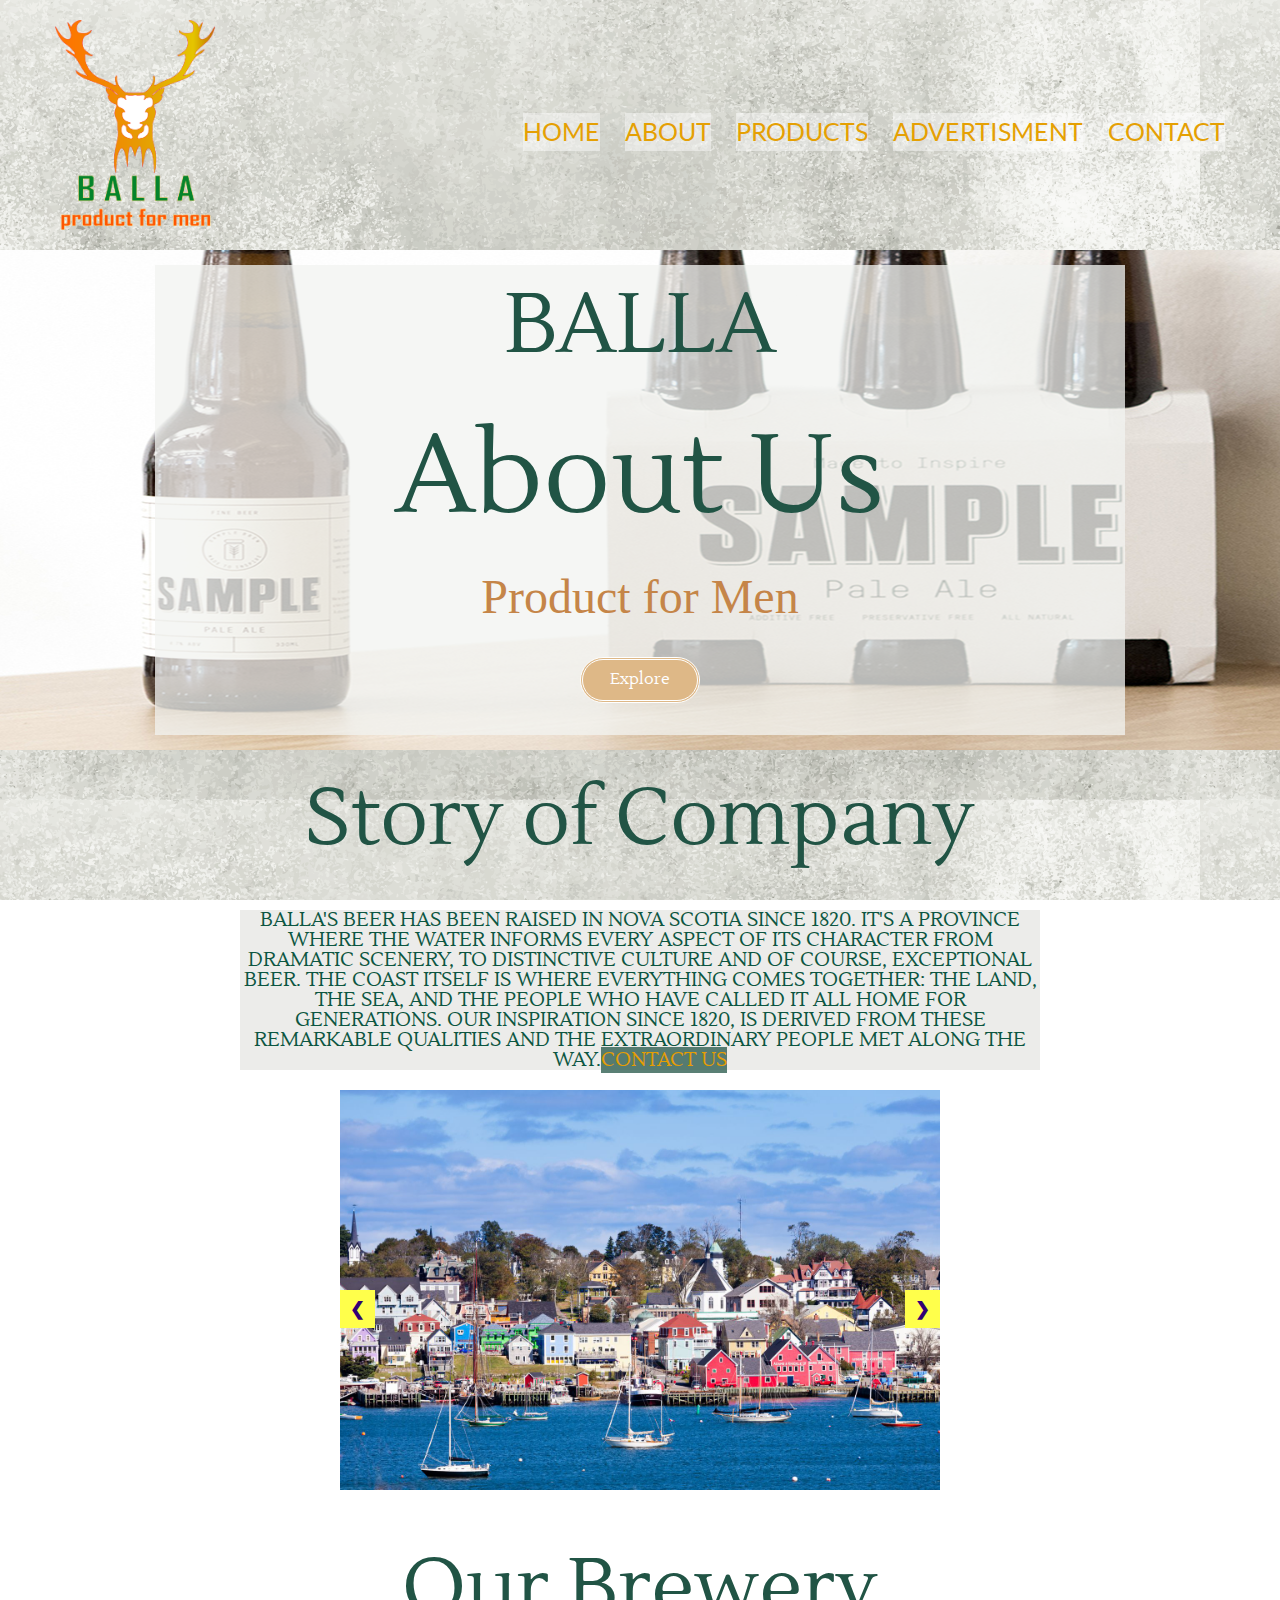
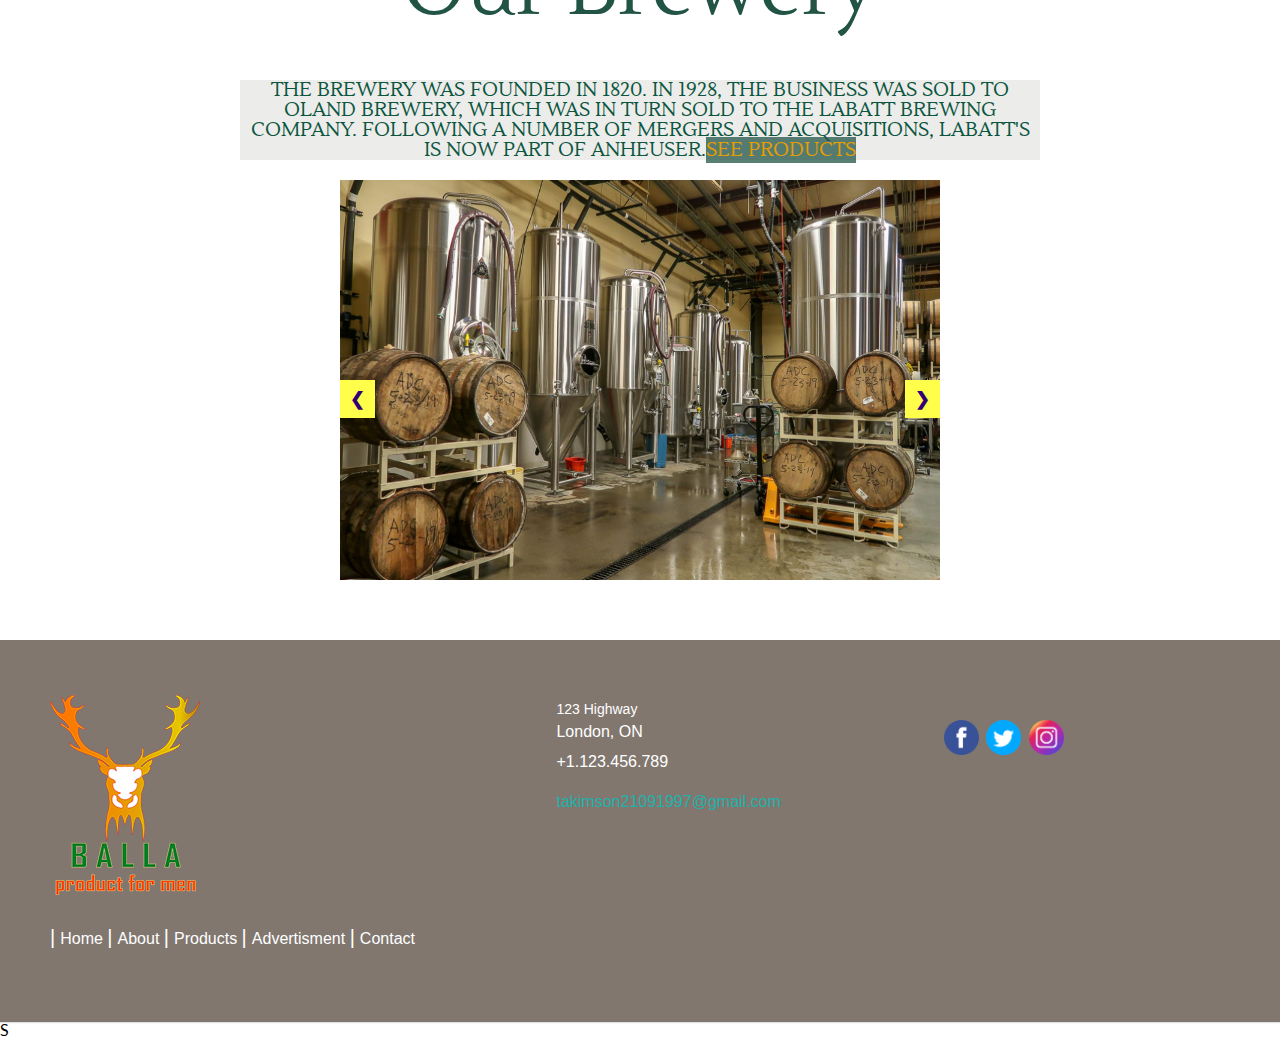
<file: about.html>
<!doctype html>
<html lang="en">
  <head>
    <meta charset="utf-8" />
    <meta http-equiv="x-ua-compatible" content="ie=edge">
    <meta name="viewport" content="width=device-width, initial-scale=1.0" />
    <title>BALLA BEER- ABOUT</title>
    <link href="css/reset.css" rel="stylesheet" type="text/css">
    <link href="css/main.css" rel="stylesheet" type="text/css" >
  </head>
  <body id="bodyAbout">
    <h1 class="hide">BALLA beer</h1>
    <div class="container">
      <header id="mainHeader" class="row">
        <nav id="mainNav">
          <h2 class="hide">Main Navigation</h2>
          <button id="button"></button>

          <div id="navContain">
            <ul id="navList">
              <li><a href="index.html">Home</a></li>
              <li><a href="about.html">About</a></li>
              <li><a href="products.html">Products</a></li>
              <li><a href="advertisment.html">Advertisment</a></li>
              <li><a href="contact.html">Contact</a></li>            
            </ul>

           
          </div>
        </nav>

        <div id="Brand">
          <img src="images/logo.png" alt="balla Logo" id="ballaLogo">
        </div>

      </header>
    </div>

    <div id="bannerAbout">
          <section class="container">
            <div id="info">
              <h2>BALLA


              </h2>
              <h3>About Us</h3>

              <p>
                Product for Men
              </p>

              <a href="about.html" id="bookNow">Explore</a>
            </div>
          </section>
        </div> 

        <div class="container2">
          <h2 class="history">Story of Company</h2>
            <h3 class="historyText">Balla's beer has been raised in Nova Scotia since 1820. It's a province where the water informs every aspect of its character from dramatic scenery, to distinctive culture and of course, exceptional beer. The coast itself is where everything comes together: the land, the sea, and the people who have called it all home for generations. Our inspiration since 1820, is derived from these remarkable qualities and the extraordinary people met along the way.<a href="contact.html">CONTACT US</a></h3>

          <section id="extraContain">
            <h2 class="hide">New Section</h2>

            <div class="slideContainer">
              <div class="Slide">
              <img src="images/slide2.jpg" alt="novascotia" />
              </div>
              <div class="Slide">
              <img src="images/slide.jpg" alt="pub" />
              </div>
              <div class="Slide">
              <img src="images/all.png" alt="labels" />
              </div>
              <a class="prevBtn" onclick="plusSlides(-1,0)">&#10094;</a>
              <a class="nextBtn" onclick="plusSlides(1,0)">&#10095;</a>
            </div>         
          </section>
        </div>
        <div class="container3">
          <h2 class="history">Our Brewery</h2>
            <h3 class="historyText">The brewery was founded in 1820. In 1928, the business was sold to Oland Brewery, which was in turn sold to the Labatt Brewing Company. Following a number of mergers and acquisitions, Labatt's is now part of Anheuser.<a href="products.html">SEE PRODUCTS</a></h3>

          <section id="extraContain2">
            <h2 class="hide">New Section</h2>

            <div class="slideContainer2">
              <div class="Slide2">
              <img src="images/slide3.jpg" alt="novascotia" />
              </div>
              <div class="Slide2">
              <img src="images/slide4.jpg" alt="pub" />
              </div>
              <div class="Slide2">
              <img src="images/slide5.jpg" alt="labels" />
              </div>
              <a class="prevBtn2" onclick="plusSlides(-1,1)">&#10094;</a>
              <a class="nextBtn2" onclick="plusSlides(1,1)">&#10095;</a>
            </div>         
          </section>
        </div>

        <footer class="footer-distributed">

      <div class="footer-left">

        <img src="images/logo3.png" alt="footerlogo" id="footerLogo">

        <p class="footer-links">
          <a href="index.html">Home</a>
          <a href="about.html">About</a>
          <a href="products.html">Products</a>
          <a href="advertisment.html">Advertisment</a>
          <a href="contact.html">Contact</a>
        </p>

      </div>

      <div class="footer-center">

        <div>
          <i class="fa fa-map-marker"></i>
          <p><span>123 Highway</span> London, ON</p>
        </div>

        <div>
          <i class="fa fa-phone"></i>
          <p>+1.123.456.789</p>
        </div>

        <div>
          <i class="fa fa-envelope"></i>
          <p><a href="mailto:support@company.com">takimson21091997@gmail.com</a></p>
        </div>

      </div>

      <div class="footer-right">

        

        <div class="footer-icons">

          <a href="http://www.facebook.com"><img src="images/facebook.png" alt="facebook" class="fa fa-facebook"></a>
          <a href="http:/www.twitter.com"><img src="images/tweeter.png" alt="twitter" class="fa fa-twitter"></a>
          <a href="http:/www.instagram.com"><img src="images/instagram.png" alt="instagram" class="fa fa-instagram"></a>
        </div>

      </div>

    </footer>

    <script src="js/main.js"></script>S
  </body>
</html>
</file>
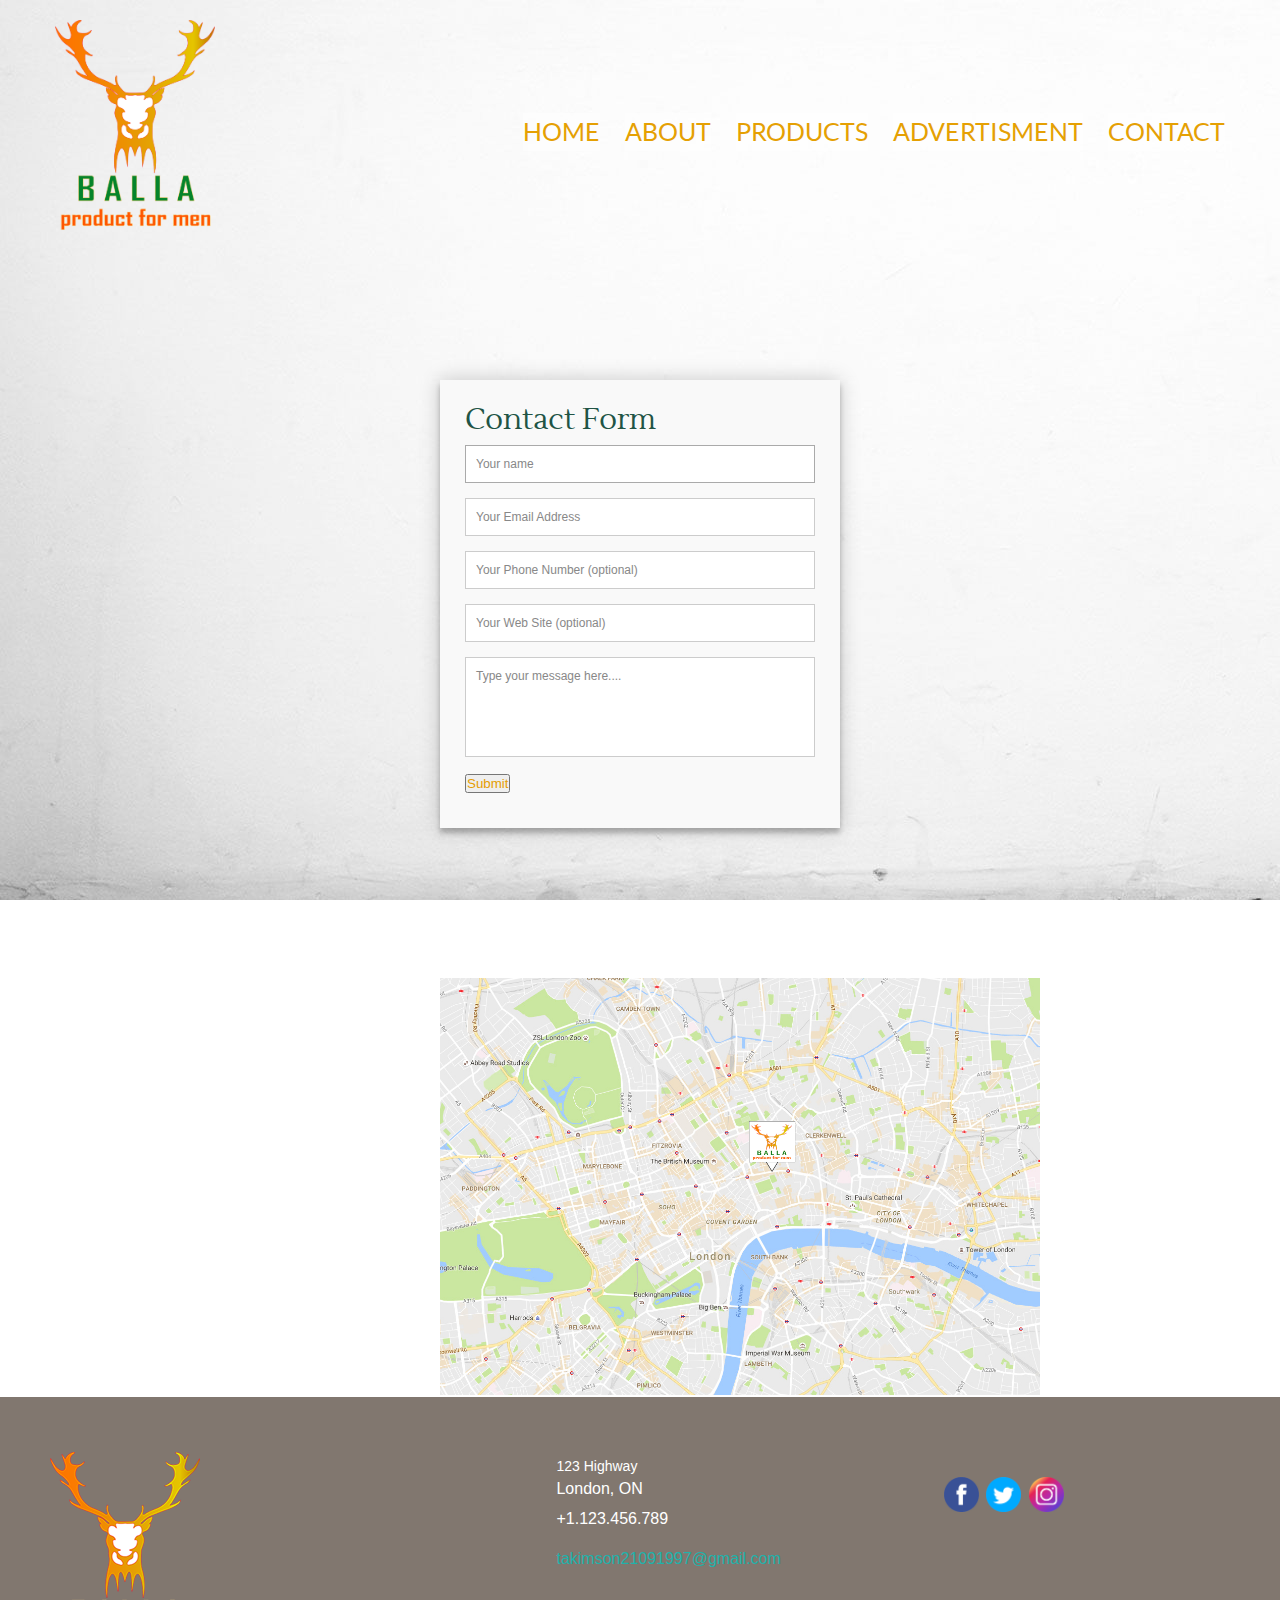
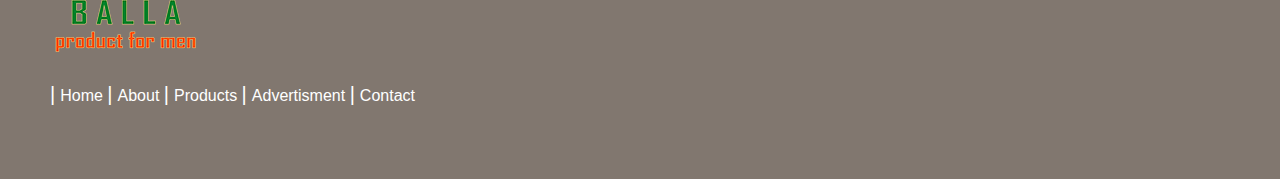
<file: contact.html>
<!doctype html>
<html lang="en">
  <head>
    <meta charset="utf-8" />
    <meta http-equiv="x-ua-compatible" content="ie=edge">
    <meta name="viewport" content="width=device-width, initial-scale=1.0" />
    <title>BALLA Beer- Contact</title>
    <link href="css/reset.css" rel="stylesheet" type="text/css">
    <link href="css/main.css" rel="stylesheet" type="text/css" >
  </head>
  <body id="bodyContact">
    <h1 class="hide">BALLA beer</h1>
    <div class="container">
      <header id="mainHeader" class="row">
        <nav id="mainNav">
          <h2 class="hide">Main Navigation</h2>
          <button id="button"></button>

          <div id="navContain">
            <ul id="navList">
              <li><a href="index.html">Home</a></li>
              <li><a href="about.html">About</a></li>
              <li><a href="products.html">Products</a></li>
              <li><a href="advertisment.html">Advertisment</a></li>
              <li><a href="contact.html">Contact</a></li>            
            </ul>

           
          </div>
        </nav>

        <div id="Brand">
          <img src="images/logo.png" alt="balla Logo" id="ballaLogo">
        </div>

      </header>
    </div>

    <div class="containerContact">  
  <form id="contact" action="" method="post">
    <h3>Contact Form</h3>
    <fieldset>
      <input placeholder="Your name" type="text" tabindex="1" required autofocus>
    </fieldset>
    <fieldset>
      <input placeholder="Your Email Address" type="email" tabindex="2" required>
    </fieldset>
    <fieldset>
      <input placeholder="Your Phone Number (optional)" type="tel" tabindex="3" required>
    </fieldset>
    <fieldset>
      <input placeholder="Your Web Site (optional)" type="url" tabindex="4" required>
    </fieldset>
    <fieldset>
      <textarea placeholder="Type your message here...." tabindex="5" required></textarea>
    </fieldset>
    <fieldset>
      <button name="submit" id="contact-submit" data-submit="...Sending"><a href="purchase.html" >Submit</a></button>
    </fieldset>
  </form>
  <div id="mapContain">
  <img class="map" src="images/map.png">

</div>
</div>
        <footer class="footer-distributed">

      <div class="footer-left">

        <img src="images/logo3.png" alt="footerlogo" id="footerLogo">

        <p class="footer-links">
          <a href="index.html">Home</a>
          <a href="about.html">About</a>
          <a href="products.html">Products</a>
          <a href="advertisment.html">Advertisment</a>
          <a href="contact.html">Contact</a>
        </p>

      </div>

      <div class="footer-center">

        <div>
          <i class="fa fa-map-marker"></i>
          <p><span>123 Highway</span> London, ON</p>
        </div>

        <div>
          <i class="fa fa-phone"></i>
          <p>+1.123.456.789</p>
        </div>

        <div>
          <i class="fa fa-envelope"></i>
          <p><a href="mailto:support@company.com">takimson21091997@gmail.com</a></p>
        </div>

      </div>

      <div class="footer-right">

        

        <div class="footer-icons">

          <a href="facebook.com"><img src="images/facebook.png" alt="facebook" class="fa fa-facebook"></a>
          <a href="#"><img src="images/tweeter.png" alt="twitter" class="fa fa-twitter"></a>
          <a href="#"><img src="images/instagram.png" alt="instagram" class="fa fa-instagram"></a>
        </div>

      </div>

    </footer>

    <script src="js/main.js"></script>
  </body>
</html>
</file>
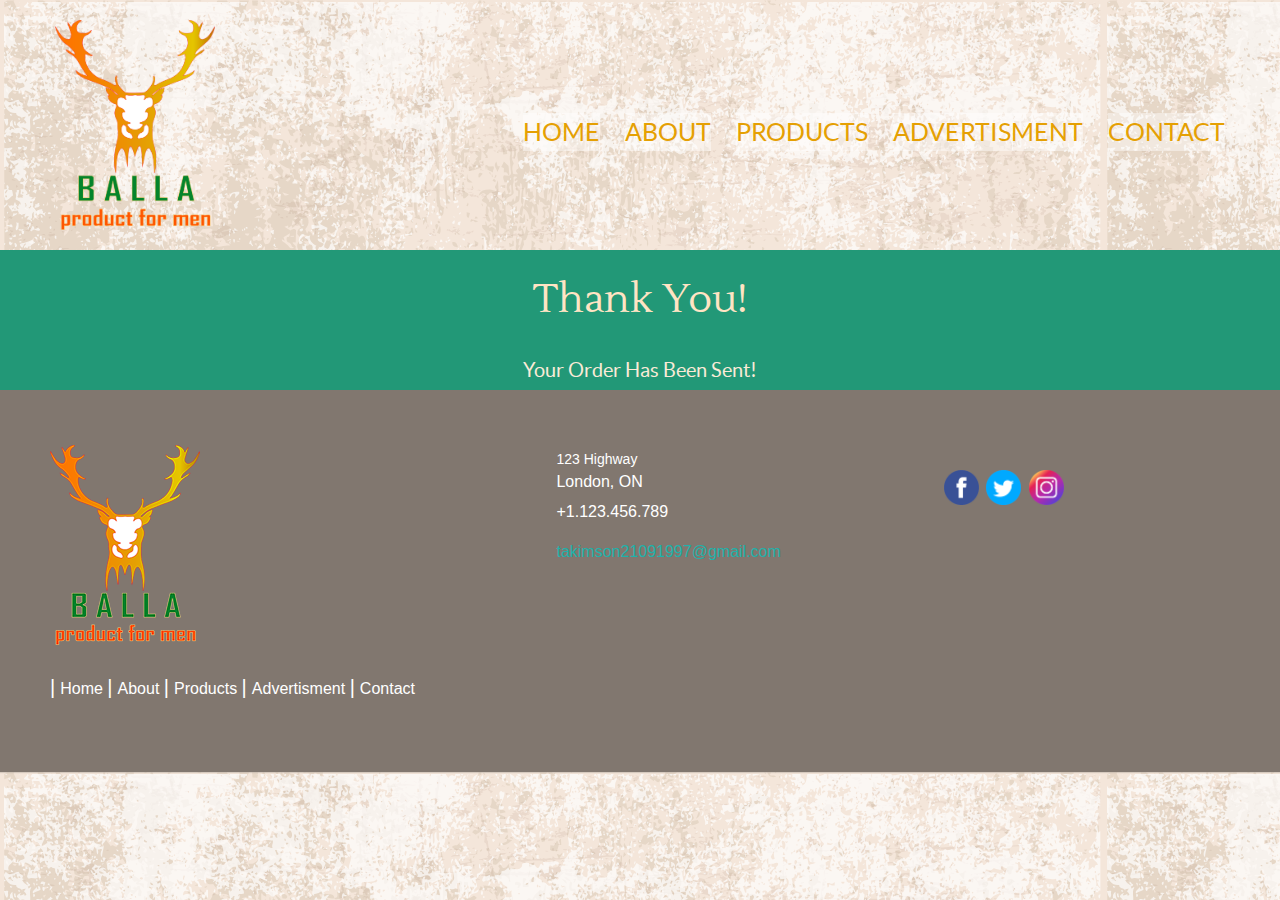
<file: purchase.html>
<!doctype html>
<html lang="en">
  <head>
    <meta charset="utf-8" />
    <meta http-equiv="x-ua-compatible" content="ie=edge">
    <meta name="viewport" content="width=device-width, initial-scale=1.0" />
    <title>BALLA Beer- Confirmation</title>
    <link href="css/reset.css" rel="stylesheet" type="text/css">
    <link href="css/main.css" rel="stylesheet" type="text/css" >
  </head>
  <body>
    <h1 class="hide">BALLA beer</h1>
    <div class="container">
      <header id="mainHeader" class="row">
        <nav id="mainNav">
          <h2 class="hide">Main Navigation</h2>
          <button id="button"></button>

          <div id="navContain">
            <ul id="navList">
              <li><a href="index.html">Home</a></li>
              <li><a href="about.html">About</a></li>
              <li><a href="products.html">Products</a></li>
              <li><a href="advertisment.html">Advertisment</a></li>
              <li><a href="contact.html">Contact</a></li>            
            </ul>

           
          </div>
        </nav>

        <div id="Brand">
          <img src="images/logo.png" alt="balla Logo" id="ballaLogo">
        </div>

      </header>
    </div>

    <section id="confirmForm">
      <h2 class="hide">Confirm</h2>
      <h3>Thank you!</h3>
      <p>Your Order Has been Sent!</p>
    </section>

    
        <footer class="footer-distributed">

      <div class="footer-left">

        <img src="images/logo3.png" alt="footerlogo" id="footerLogo">

        <p class="footer-links">
          <a href="index.html">Home</a>
          <a href="about.html">About</a>
          <a href="products.html">Products</a>
          <a href="advertisment.html">Advertisment</a>
          <a href="contact.html">Contact</a>
        </p>

      </div>

      <div class="footer-center">

        <div>
          <i class="fa fa-map-marker"></i>
          <p><span>123 Highway</span> London, ON</p>
        </div>

        <div>
          <i class="fa fa-phone"></i>
          <p>+1.123.456.789</p>
        </div>

        <div>
          <i class="fa fa-envelope"></i>
          <p><a href="mailto:support@company.com">takimson21091997@gmail.com</a></p>
        </div>

      </div>

      <div class="footer-right">

        

        <div class="footer-icons">

          <a href="facebook.com"><img src="images/facebook.png" alt="facebook" class="fa fa-facebook"></a>
          <a href="#"><img src="images/tweeter.png" alt="twitter" class="fa fa-twitter"></a>
          <a href="#"><img src="images/instagram.png" alt="instagram" class="fa fa-instagram"></a>
        </div>

      </div>

    </footer>

    <script src="js/main.js"></script>
  </body>
</html>
</file>
<file: css/main.css>
.hide
{
  display: none;
}

img, embed, object, video {
  max-width: 100%; }

video {
  max-width: 100%
  height: auto;

}

html {
  box-sizing: border-box; 
}

*,
*::before,
*::after {
  box-sizing: inherit; }

img {
  -ms-interpolation-mode: bicubic; 
}

@font-face {
font-family: 'lustriaregular';
src: url('../fonts/lustria-regular-webfont.eot');
src: url('../fonts/lustria-regular-webfont.eot?#iefix') format('embedded-opentype'),
url('../fonts/lustria-regular-webfont.woff') format('woff'),
url('../fonts/lustria-regular-webfont.ttf') format('truetype'),
url('../fonts/lustria-regular-webfont.svg#lustriaregular') format('svg');
font-weight: normal;
font-style: normal;
}

@font-face {
font-family: 'latoregular';
src: url('../fonts/lato-regular-webfont.eot');
src: url('../fonts/lato-regular-webfont.eot?#iefix') format('embedded-opentype'),
url('../fonts/lato-regular-webfont.woff') format('woff'),
url('../fonts/lato-regular-webfont.ttf') format('truetype'),
url('../fonts/lato-regular-webfont.svg#latoregular') format('svg');
font-weight: normal;
font-style: normal;
}



body
{
  font-family: 'latoregular', Helvetica, Arial, sans-serif;
  background: url(../images/background.svg) ;
  margin: 0;
  padding: 0;
  font-size: 100%;
}

a 
{ 
  color:#e59d03; 
  text-decoration: none;  
  transition:all .1s linear 0s;
}

h2, h3
{
  font-family: 'lustriaregular', Times, "Times New Roman", serif;
  color: #215445;
}

.container {
  margin: 0px auto;
  padding: 0px 15px 0 15px;
  max-width: 1200px; 
}


#mainHeader
{
  margin: 5px 0 20px 0;
}

#mainNav
{
  display: flex;
  flex-direction: column;
  margin-bottom: 20px;
}

#mainNav button
{
  margin-left: auto;
}


#mainNav input[type=text]
{
  display: block;
  width: 100%;
  height: 40px;
  padding: 5px;
  border: 1px solid #cacaca;
  border-radius: 3px 0 0 3px;
  background-color: #fefefe;
  box-shadow: inset 0 1px 2px rgba(10, 10, 10, 0.1);
  line-height: 1.5;
  color: #0a0a0a;
}

#mainNav input[type=submit]
{
  height: 40px;
  width: 100px;
  border: 1px solid transparent;
  border-radius: 0 3px 3px 0;
  font-size: 0.75em;
  line-height: 1;
  text-align: center;
  cursor: pointer;
  background-color: #f3830d;
  color: #fefefe;
}


#navContain
{
  display: none;
  margin-top: 20px;
}

#navContain.slideToggle
{
  display: block;
}

#mainNav button
{
  background: url(../images/burger.svg) center no-repeat;
  border: 0;
  width: 35px;
  height: 35px;
  transition: all 400ms ease;
}

#mainNav button.expanded
{

  -webkit-transform: rotate(90deg);
  -ms-transform: rotate(90deg);

  /* default transform */
  transform: rotate(90deg);
}

#mainNav li a
{
  display: block;
  color: #8ea76d;
  padding: 10px 0;
  text-align: center;
}

#mainNav li
{
  border-bottom: 1px solid #efefef;
}

#mainNav li: first-child
{
  border-top: 1px solid #efefef;
}

#mainNav li: last-child
{
  margin-bottom: 10px;
}

#mainNav li a:hover
{
  background-color: #efefef;
}


#ballaLogo
{
  display: block;
  max-width: 140px;
  margin: 0 auto;
}


#banner
{
  background-color: #ccc;
  margin-bottom: 30px;
  height: 500px;
  background-image: url(../images/banner4.jpg);
  background-repeat: no-repeat;
  background-position: center;
  padding-top: 15px;
}

#bannerAbout
{
  background-color: #ccc;
  margin-bottom: 30px;
  height: 500px;
  background-image: url(../images/about-banner2.jpg);
  background-repeat: no-repeat;
  background-position: center;
  padding-top: 15px;
}

#bannerProduct
{
  background-color: #ccc;
  margin-bottom: 30px;
  height: 500px;
  background-image: url(../images/product-banner2.jpg);
  background-repeat: no-repeat;
  background-position: center;
  padding-top: 15px;
}

#bannerAdv
{
  background-color: #ccc;
  margin-bottom: 30px;
  height: 500px;
  background-image: url(../images/adv-banner2.jpg);
  background-repeat: no-repeat;
  background-position: center;
  padding-top: 15px;
}
#info
{
  background: rgba(255, 255, 255, 0.64);
  padding: 10px 20px 0 20px;
  height: 470px;
  max-width: 970px;
  margin: 0 auto;
  text-align: center;
}

#info h2
{
  font-size: 3.125em;
  margin-bottom: 15px;
  text-align: center;
}

#info h3
{
  font-size: 3.575em;
  letter-spacing: 0.25px;
  line-height: 18px;
  text-align: center;
  margin-top: 80px;
  margin-bottom: 100px;
}

#info p
{
  font-family: serif;
  color: #c58548;
  font-size: 1.5em;
  margin-top: 50px;
  line-height: 20px;
  margin-bottom: 15px;
  text-align: center;
}

#bookNow
{
  font-family: 'lustriaregular', Times, 'Times New Roman', serif;
  display: inline-block;
  width: 120px;
  color: #fff;
  background-color: burlywood;
  padding: 0.75em 0;
  text-align: center;
  text-decoration: none;
  font-size: 1em;
  line-height: 1em;
  border-radius: 50px;
  border: double;
  margin-bottom: 20px;
}

#bookNow:hover
{
  background-color: #215445;
  padding: 1em;
}

#scroll
{
  font-family: 'lustriaregular', Times, 'Times New Roman', serif;
  display: inline-block;
  width: 120px;
  color: #fff;
  background-color: burlywood;
  padding: 0.75em 0;
  text-align: center;
  text-decoration: none;
  font-size: 1em;
  line-height: 1em;
  border-radius: 50px;
  border: double;
  margin-bottom: 20px;
  cursor: pointer;
}

#scroll:hover
{
  background-color: #215445;
  padding: 1em;
}

#serviceContain
{
  margin-bottom: 10px;
}
.services
{
  margin-bottom: 20px; 
  padding-top: 1px;
}

.services h2
{
  font-size: 1.5em;
  margin-bottom: 5px;
  margin-top: 15px;
}

.services h3
{
  font-size: 1em;
  margin-top: 0;
  margin-bottom: 20px;
}

.services p
{
  color: #f57219;
  font-size: 0.875em;
  line-height: 22px;
  text-align: justify;
}

.icon
{
  float: left;
  max-width: 70px;
  margin: 0 20px 0 0;
}


#extraContain
{
  margin-bottom: 60px;
  margin-top: 20px;
}

#extraContain2
{
  margin-bottom: 60px;
  margin-top: 20px;
}

.extras-img
{
  margin-top: 20px;
  margin-bottom: 30px;
  border-radius: 10px;
}

.extras h2
{
  font-size: 1.55em;
  line-height: 0;
  margin-bottom: 30px;
  font-family: b612;
}

.extras p
{
  color: #229877;
  font-size: 0.875em;
  line-height: 22px;
  padding: 10px;
  background-color: #faebd761;
}

.extrasFragrance h2 
{
  font-size: 1.55em;
  line-height: 0;
  margin-bottom: 30px;
  font-family: b612;
}

.extrasFragrance p
{
  color: #229877;
  font-size: 0.875em;
  line-height: 22px;
  padding: 10px;
  background-color: #faebd761;
}

h2.new
{
  font-size: 80px;
  text-align: center;
  background-color: #ffffff;
  border-radius: 10px;
  animation-name: example;
  animation-duration: 1s;
  animation-iteration-count: infinite;
}
#footerContain
{
  background-image: url(../images/footer.jpg);
  height: 200px;
}

#backButton
{
  text-decoration: none;
  color: #fff;
  line-height: 70px;
  font-size: 0.75em;
}

#backButton:hover
{
  color: #333;
}

#footerNav
{
  display: none;
}


@media screen and (min-width: 25.063em)
{
  #info h2
  {
    font-size: 4.5em;
  }

  #info h3
  {
    font-size: 5.0875em;
    letter-spacing: 0.25px;
    margin-top: 100px;
    margin-bottom: 100px;
  }

  #info p
  {
    font-size: 1.875em;
    margin-top: 10px;
    margin-bottom: 50px
  }
  .extrasFragrance{
    padding-left: 35px;
  }


}


@media screen and (min-width: 30em)
{
  #info 
  {
    background: no-repeat rgba(255, 255, 255, 0.64);
  }
}


@media screen and (min-width: 38.75em)
{
  #info h2
  {
    font-size: 5.25em;
    margin-top: 10px;
  }

  #info h3
  {
    font-size: 7em;
    letter-spacing: 0.25px;
  }

   h2.new
  {
    font-size: 80px;
    text-align: center;
    
  }

  #info p
  {
    font-size: 3em;
    width: 100%;
    margin-bottom: 50px;
  }
  
  .history
  {
    font-size: 80px;
    text-align: center;
  }
  
}


@media screen and (min-width: 40em)
{
  #serviceContainm #extraContain
  {
    display: flex;
  }

  .services
  {
    margin-right: 20px;
  }

  .services:last-child
  {
    margin-right: 0;
  }

  .icon
  {
    max-width: 50px;
    margin-right: 8px;
  }

  .services p
  {
    color: #f57219;
    font-size: 0.875em;
    line-height: 22px;
    text-align: left;
    background-color: #faebd761;
    padding: 10px;
  }

  .services h2
  {
    font-size: 0.925em;
    margin-top: 10px;
    margin-bottom: 5px;
    line-height: 14px;
  }

  .services h3
  {
    font-size: 0.875em;
    margin-top: 0;
    margin-bottom: 20px;
  }

  #banner
  {
    background-repeat: no-repeat;
    background-position: center;
    background-image: url(../images/banner3.jpg);
  }

  #bannerAbout
  {
    background-repeat: no-repeat;
    background-position: center;
    background-image: url(../images/about-banner.jpg);
  }
  #bannerProduct
  {
    background-repeat: no-repeat;
    background-position: center;
    background-image: url(../images/product-banner.jpg);
  }

  #bannerAdv
  {
    background-repeat: no-repeat;
    background-position: center;
    background-image: url(../images/adv-banner.jpg);
  }


  #backButton
  {
    display: none;
  }

  .footer-links a:hover{
    border:  solid #ffffff;
    background-color: #b55b132e;
  }
}


@media screen and (min-width: 50em)
{
  #info
  {
    background: no-repeat rgba(242, 243, 241, 0.76); 
  }
}


@media screen and (min-width: 61.875em)
{
  #info p
  {
    width: 100%;
    margin-bottom: 50px;
  }
}


@media screen and (min-width: 64em)
{
  #mainHeader
  {
    display: flex;
    margin-top: 20px;
    width: auto;
  }

  #button
  {
    display: none;
  }

  #navContain
  {
    display: flex;
    flex-direction: column;
    margin: 0;
  }

  #mainNav
  {
    text-align: right;
    text-transform: uppercase;
    font-size: 0.875em;
    margin-left: auto;
  }

  #navList
  {
    text-align: right;
    margin-top: 100px;
    font-size: 25px;
  }

  #mainNav li
  {
    border-bottom: none;
    display: inline;
    margin-left: 20px;
  }

  #mainNav li a 
  {
    background-color: #ffffff70;
    display: inline;
    padding: 5px 0;
    text-decoration: none;
    color: #e5a003;
  }

  #mainNav li a:hover
  {
    color: #8fa777;
    border-bottom: 3px solid #8fa771;
    padding-bottom: 5px;
    background-color: transparent;
  }

  .services a:hover
  {
    color: #8fa777;
    border-bottom: 3px solid #8fa771;
    padding-bottom: 5px;
    background-color: transparent;
  }

  #mainNav li:first-child
  {
    border-top: none;
  }

  #mainNav li:last-child
  {
    margin-bottom: 0;
  }

 

  #Brand
  {
    order: -1;
  }

  #ballaLogo
  {
    max-width: 160px;
  }


  #serviceContain
  {
    display: flex;
    margin-left: 200px;
  }

  .services
  {
    margin-right: 20px;
  }

  .services:last-child
  {
    margin-right: 180px;
    margin-left: 180px;
  }

  .icon
  {
    max-width: 15%;
  }

  .services p
  {
    font-size: 0.9375em;
    max-width: 400px;
    background-color: #faebd761;
    padding: 10px;
  }

  .services h2
  {
    font-size: 1.25em;
  }

  .services h3
  {
    font-size: 0.875em;
  }


  #extraContain
  {
    display: flex;
  }

  .extras:last-child
  {
    margin-left: 40px;
  }

}

@keyframes example {
  from {background-color: red;}
  to {background-color: yellow;}
}



@media screen and (min-width: 50em)
{
  
    
}

@media screen and (min-width: 20.065em)
{
  
}


  font-family: Open Sans;
}

section {
  width: 100%;
  display: inline-block;
  background: #333;
  height: 50vh;
  text-align: center;
  font-size: 22px;
  font-weight: 700;
  text-decoration: underline;
}

.footer-distributed{
  background: #81776f;
  box-shadow: 0 1px 1px 0 rgba(0, 0, 0, 0.12);
  box-sizing: border-box;
  width: 100%;
  text-align: left;
  font: bold 16px sans-serif;
  padding: 55px 50px;
}

.footer-distributed .footer-left,
.footer-distributed .footer-center,
.footer-distributed .footer-right{
  display: inline-block;
  vertical-align: top;
}

.footer-distributed .footer-left{
  width: 40%;
}


.footer-distributed h3{
  color:  #ffffff;
  font: normal 36px 'Open Sans', cursive;
  margin: 0;
}

.footer-distributed h3 span{
  color:  lightseagreen;
}


.footer-distributed .footer-links{
  color:  #ffffff;
  margin: 20px 0 12px;
  padding: 0;
}

.footer-distributed .footer-links a{
  display:inline-block;
  line-height: 1.8;
  font-weight:400;
  text-decoration: none;
  color:  inherit;
}

.footer-distributed .footer-company-name{
  color:  #222;
  font-size: 14px;
  font-weight: normal;
  margin: 0;
}


.footer-distributed .footer-center{
  width: 35%;
}

.footer-distributed .footer-center i{
  background-color:  #33383b;
  color: #ffffff;
  font-size: 25px;
  width: 38px;
  height: 38px;
  border-radius: 50%;
  text-align: center;
  line-height: 42px;
  margin: 10px 15px;
  vertical-align: middle;
}

.footer-distributed .footer-center i.fa-envelope{
  font-size: 17px;
  line-height: 38px;
}

.footer-distributed .footer-center p{
  display: inline-block;
  color: #ffffff;
  font-weight:400;
  vertical-align: middle;
  margin:0;
}

.footer-distributed .footer-center p span{
  display:block;
  font-weight: normal;
  font-size:14px;
  line-height:2;
}

.footer-distributed .footer-center p a{
  color:  lightseagreen;
  text-decoration: none;;
}

.footer-distributed .footer-links a:before {
  content: "|";
  font-weight:300;
  font-size: 20px;
  left: 0;
  color: #fff;
  display: inline-block;
  padding-right: 5px;
}

.footer-distributed .footer-links .link-1:before {
  content: none;
}


.footer-distributed .footer-right{
  width: 20%;
}

.footer-distributed .footer-company-about{
  line-height: 20px;
  color:  #92999f;
  font-size: 13px;
  font-weight: normal;
  margin: 0;
}

.footer-distributed .footer-company-about span{
  display: block;
  color:  #ffffff;
  font-size: 14px;
  font-weight: bold;
  margin-bottom: 20px;
}

.footer-distributed .footer-icons{
  margin-top: 25px;
}

.footer-distributed .footer-icons a{
  display: inline-block;
  width: 35px;
  height: 35px;
  cursor: pointer;
  border-radius: 2px;

  font-size: 20px;
  color: #ffffff;
  text-align: center;
  line-height: 35px;

  margin-right: 3px;
  margin-bottom: 5px;
}


@media (max-width: 880px) {

  .footer-distributed{
    font: bold 14px sans-serif;
  }

  .footer-distributed .footer-left,
  .footer-distributed .footer-center,
  .footer-distributed .footer-right{
    display: block;
    width: 100%;
    margin-bottom: 40px;
    text-align: center;
  }

  .footer-distributed .footer-center i{
    margin-left: 0;
  }

}

 .aboutH2
{
  text-align: center;
}

.about
{
  width: 500px;
}

.history
{
  font-size: 80px;
  text-align: center;
  margin-bottom: 50px;
}

.historyText
{
  text-align: center;
  font-size: 20px;
  color: #0c5641;
  background-color: #c1c1bb4f;
  text-transform: uppercase;
}

#bodyAbout
{
  font-family: 'latoregular', Helvetica, Arial, sans-serif;
  background: url(../images/background3.png) fixed;
  margin: 0;
  padding: 0;
  font-size: 100%;
}

#bodyAdv
{
  font-family: 'latoregular', Helvetica, Arial, sans-serif;
  background: url(../images/background4.jpg) fixed;
  margin: 0;
  padding: 0;
  font-size: 100%;
}

#bodyContact
{
  font-family: 'latoregular', Helvetica, Arial, sans-serif;
  background: url(../images/contact-background.jpg) fixed;
  margin: 0;
  padding: 0;
  font-size: 100%;
}

* {
box-sizing: border-box;
}
.Slide {
display: none;
}
.Slide2{
  display: none;
}
.Slide img{
vertical-align: middle;
width: 100%;
height: 400px;
}

.Slide2 img{
vertical-align: middle;
width: 100%;
height: 400px;
}
.slideContainer {
max-width: 600px;
position: relative;
margin: auto;
}
.slideContainer2 {
max-width: 600px;
position: relative;
margin: auto;
}
.prevBtn,
.nextBtn{
position: absolute;
top: 50%;
width: auto;
padding: 10px;
background-color: rgb(255, 255, 75);
color: rgb(50, 0, 116);
font-weight: bolder;
font-size: 18px;
}
.prevBtn2,.nextBtn2{
  position: absolute;
top: 50%;
width: auto;
padding: 10px;
background-color: rgb(255, 255, 75);
color: rgb(50, 0, 116);
font-weight: bolder;
font-size: 18px;
}
.nextBtn {
right: 0;
}
.nextBtn2 {
  right: 0;
}
.selected:hover {
background-color: #d9ff00;
}
@media only screen and (max-width: 450px) {
.prevBtn,
.nextBtn,.prevBtn2,.nextBtn2 {
font-size: 16px;
}
}

@media only screen and (min-width: 50em) {

  .historyText{
    width: 800px;
    margin: auto;
  }
}

#introContain{;
  text-align: center;
  background: #faebd7;
  border: 10px #e25b2a solid;
  border-radius: 10px;
  border-style: ridge;
  margin-top: 10px;
}
#introContain2{;
  text-align: center;
  background: #faebd7;
  border: 10px #229877  solid;
  border-radius: 10px;
  border-style: ridge;
  margin-top: 10px;
}

#introProduct{
  font-size: 50px; 
}

.historyText a{
  background-color: #215445bd;
}
.historyText a:hover{
  padding: 10px;
}

.extrasFragrance{
 
}
}

@media only screen and (min-width: 620px){
  .extrasfragrance{
    padding-left: 35px;
  }
}


#fade {
  display: none;
  position: fixed;
  top: 0%;
  left: 0%;
  width: 100%;
  height: 100%;
  background-color: black;
  z-index: 1001;
  -moz-opacity: 0.8;
  opacity: .80;
  filter: alpha(opacity=80);
}

#light {
  display: none;
  position: sticky;
  top: 50%;
  left: 50%;
  width: 100%;
  height: auto;
  border: 2px solid #FFF;
  background: #FFF;
  z-index: 1002;
  overflow: visible;
}

#boxclose {
  float: right;
  cursor: pointer;
  color: #fff;
  border: 1px solid #AEAEAE;
  border-radius: 3px;
  background: #222222;
  font-size: 31px;
  font-weight: bold;
  display: inline-block;
  line-height: 0px;
  padding: 11px 3px;
  position: absolute;
  right: 2px;
  top: 2px;
  z-index: 1002;
  opacity: 0.9;
}

.boxclose:before {
  content: "×";
}

#fade:hover ~ #boxclose {
  display:none;
}


#button2 {
  border: 0;
  padding: 0;
  height: 0;
  cursor: pointer;
}

.button3{
  background-color: #efcfb5;
  padding: 10px;

}

.form{
  padding: 6px;
  margin-bottom: 20px;
  background-color: #efcfb5;
}

@import url(https://fonts.googleapis.com/css?family=Roboto:400,300,600,400italic);
* {
  margin: 0;
  padding: 0;
  box-sizing: border-box;
  -webkit-box-sizing: border-box;
  -moz-box-sizing: border-box;
  -webkit-font-smoothing: antialiased;
  -moz-font-smoothing: antialiased;
  -o-font-smoothing: antialiased;
  font-smoothing: antialiased;
  text-rendering: optimizeLegibility;
}



.containerContact {
  max-width: 400px;
  width: 100%;
  margin: 0 auto;
  position: relative;
}

#contact input[type="text"],
#contact input[type="email"],
#contact input[type="tel"],
#contact input[type="url"],
#contact textarea,
#contact button[type="submit"] {
  font: 400 12px/16px "Roboto", Helvetica, Arial, sans-serif;
}

#contact {
  background: #F9F9F9;
  padding: 25px;
  margin: 150px 0;
  box-shadow: 0 0 20px 0 rgba(0, 0, 0, 0.2), 0 5px 5px 0 rgba(0, 0, 0, 0.24);
}

#contact h3 {
  display: block;
  font-size: 30px;
  font-weight: 300;
  margin-bottom: 10px;
}

#contact h4 {
  margin: 5px 0 15px;
  display: block;
  font-size: 13px;
  font-weight: 400;
}

fieldset {
  border: medium none !important;
  margin: 0 0 10px;
  min-width: 100%;
  padding: 0;
  width: 100%;
}

#contact input[type="text"],
#contact input[type="email"],
#contact input[type="tel"],
#contact input[type="url"],
#contact textarea {
  width: 100%;
  border: 1px solid #ccc;
  background: #FFF;
  margin: 0 0 5px;
  padding: 10px;
}

#contact input[type="text"]:hover,
#contact input[type="email"]:hover,
#contact input[type="tel"]:hover,
#contact input[type="url"]:hover,
#contact textarea:hover {
  -webkit-transition: border-color 0.3s ease-in-out;
  -moz-transition: border-color 0.3s ease-in-out;
  transition: border-color 0.3s ease-in-out;
  border: 1px solid #aaa;
}

#contact textarea {
  height: 100px;
  max-width: 100%;
  resize: none;
}

#contact button[type="submit"] {
  cursor: pointer;
  width: 100%;
  border: none;
  background: #4CAF50;
  color: #FFF;
  margin: 0 0 5px;
  padding: 10px;
  font-size: 15px;
}

#contact button[type="submit"]:hover {
  background: #43A047;
  -webkit-transition: background 0.3s ease-in-out;
  -moz-transition: background 0.3s ease-in-out;
  transition: background-color 0.3s ease-in-out;
}

#contact button[type="submit"]:active {
  box-shadow: inset 0 1px 3px rgba(0, 0, 0, 0.5);
}


#contact input:focus,
#contact textarea:focus {
  outline: 0;
  border: 1px solid #aaa;
}

::-webkit-input-placeholder {
  color: #888;
}

:-moz-placeholder {
  color: #888;
}

::-moz-placeholder {
  color: #888;
}

:-ms-input-placeholder {
  color: #888;
}

#confirmForm{
  background-color: #229877;
  text-transform: capitalize;
}

#confirmForm h3 {
  text-align: center;
  font-size: 40px;
  padding: 30px;
  color: bisque;
}

#confirmForm p {
  text-align: center;
  font-size: 20px;
  color: antiquewhite;
  padding: 10px;
}

.map{
  max-width: 600px;
  height: auto;
}
</file>
